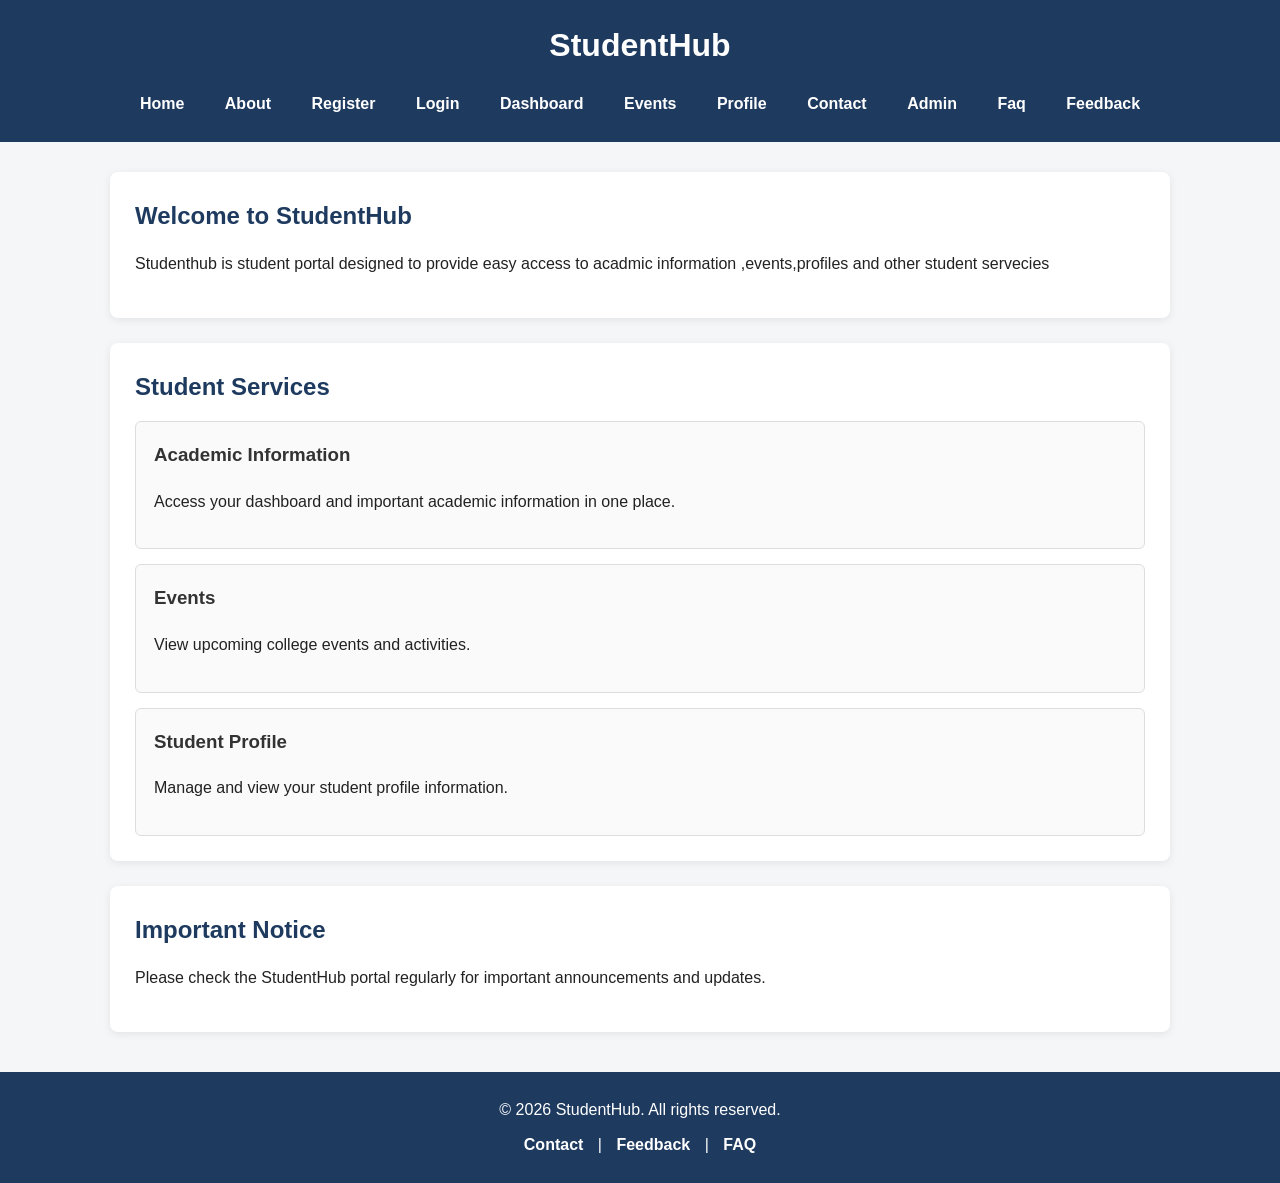
<file: WDF/prscticle1/studenthub/index.html>
<!DOCTYPE html>
<html lang="en">

<head>
    <meta charset="UTF-8">
    <meta name="viewport" content="width=device-width, initial-scale=1.0">
    <link rel="stylesheet" href="css/style.css">

    <title>StudentHub - Home</title>
</head>
<body>

    <a href="#main-content">Skip to main content</a>

    <header>    
        <h1> StudentHub </h1>

        <nav aria-label="Main navigation">
            <ul>
                <li><a href="index.html">Home</a></li>
                <li><a href="pages/about.html">About</a></li>
                <li><a href="pages/register.html">Register</a></li>
                <li><a href="pages/login.html">Login</a></li>
                <li><a href="pages/dashboard.html">Dashboard</a></li>
                <li><a href="pages/events.html">Events</a></li>
                <li><a href="pages/profile.html">Profile</a></li>
                <li><a href="pages/contsct.html">Contact</a></li>
                <li><a href="pages/admin.html">Admin</a></li>
                <li><a href="pages/faq.html">Faq</a></li>
                <li><a href="pages/feedback.html">Feedback</a></li>
            </ul>
        </nav>
    </header>

    <main id="main-content">

        <section>
            <h2> Welcome to StudentHub</h2>

            <p>
                Studenthub is student portal designed to provide easy access to 
                acadmic information ,events,profiles and other student servecies 
            </p>


        </section>


        <section>
            <h2>Student Services</h2>

            <article>
                <h3>Academic Information</h3>
                <p>
                    Access your dashboard and important academic
                    information in one place.
                </p>
            </article>

            <article>
                <h3>Events</h3>
                <p>
                    View upcoming college events and activities.
                </p>
            </article>

            <article>
                <h3>Student Profile</h3>
                <p>
                    Manage and view your student profile information.
                </p>
            </article>
        </section>

        <!-- Aside -->
        <aside>
            <h2>Important Notice</h2>
            <p>
                Please check the StudentHub portal regularly for
                important announcements and updates.
            </p>
        </aside>

    </main>
    <footer>
        <p>&copy; 2026 StudentHub. All rights reserved.</p>

        <nav aria-label="Footer navigation">
            <a href="pages/contact.html">Contact</a> |
            <a href="pages/feedback.html">Feedback</a> |
            <a href="pages/faq.html">FAQ</a>
        </nav>
    </footer>

</body>
</html>
</file>
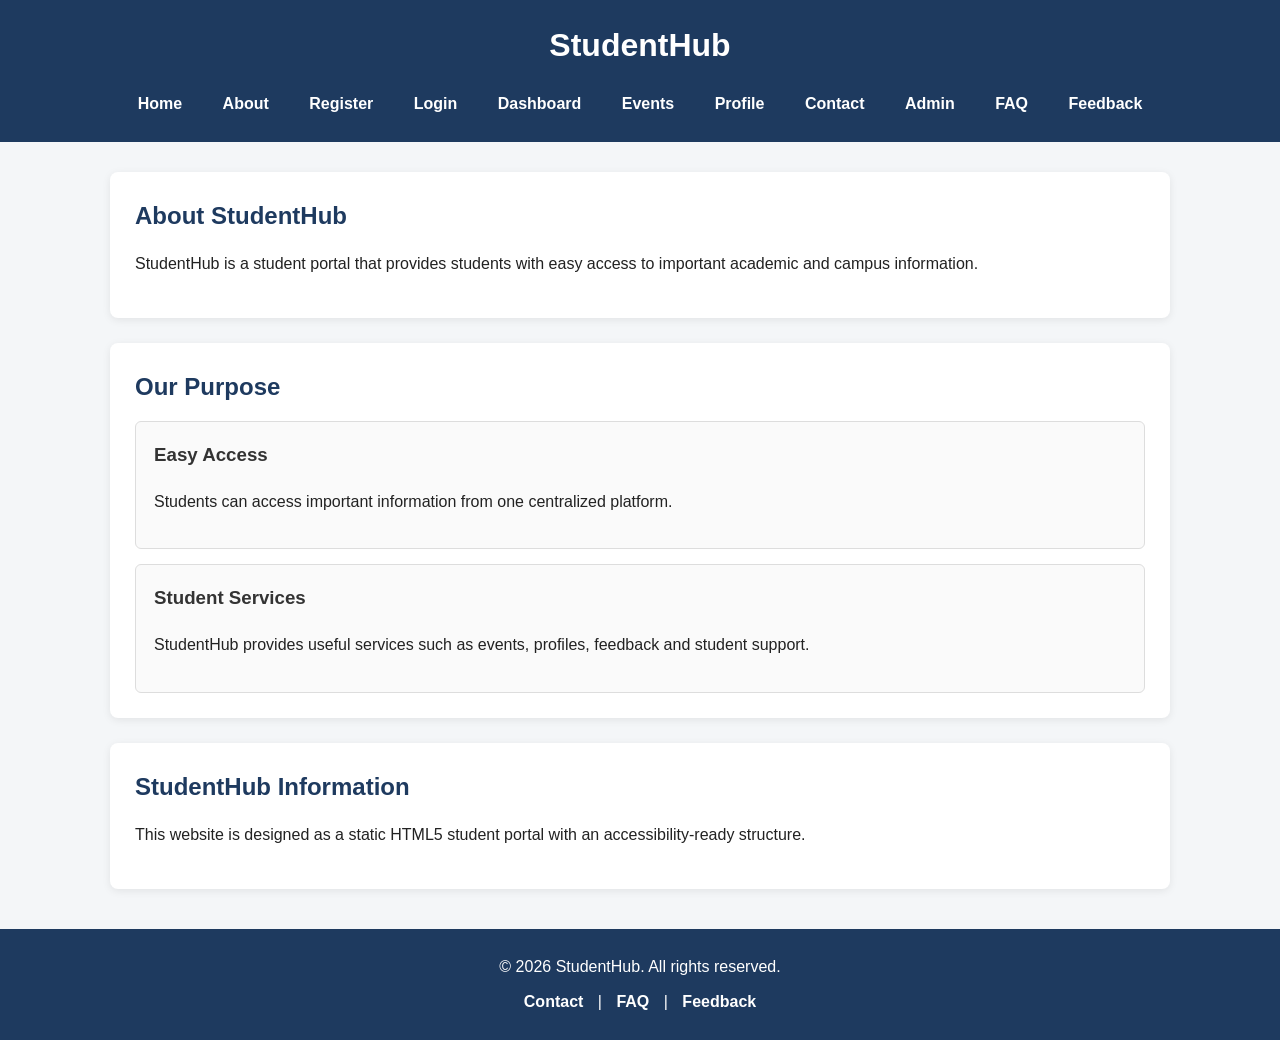
<file: WDF/prscticle1/studenthub/pages/about.html>
<!DOCTYPE html>
<html lang="en">

<head>
    <meta charset="UTF-8">
    <meta name="viewport" content="width=device-width, initial-scale=1.0">
    <link rel="stylesheet" href="../css/style.css">

    <title>StudentHub - About</title>
</head>

<body>

    <!-- Skip link for accessibility -->
    <a href="#main-content">Skip to main content</a>

    <!-- Header -->
    <header>
        <h1>StudentHub</h1>

        <nav aria-label="Main navigation">
            <ul>
                <li><a href="../index.html">Home</a></li>
                <li><a href="about.html">About</a></li>
                <li><a href="register.html">Register</a></li>
                <li><a href="login.html">Login</a></li>
                <li><a href="dashboard.html">Dashboard</a></li>
                <li><a href="events.html">Events</a></li>
                <li><a href="profile.html">Profile</a></li>
                <li><a href="contact.html">Contact</a></li>
                <li><a href="admin.html">Admin</a></li>
                <li><a href="faq.html">FAQ</a></li>
                <li><a href="feedback.html">Feedback</a></li>
            </ul>
        </nav>
    </header>

    <!-- Main Content -->
    <main id="main-content">

        <section>
            <h2>About StudentHub</h2>

            <p>
                StudentHub is a student portal that provides students
                with easy access to important academic and campus
                information.
            </p>
        </section>

        <section>
            <h2>Our Purpose</h2>

            <article>
                <h3>Easy Access</h3>
                <p>
                    Students can access important information from
                    one centralized platform.
                </p>
            </article>

            <article>
                <h3>Student Services</h3>
                <p>
                    StudentHub provides useful services such as
                    events, profiles, feedback and student support.
                </p>
            </article>
        </section>

        <aside>
            <h2>StudentHub Information</h2>
            <p>
                This website is designed as a static HTML5 student
                portal with an accessibility-ready structure.
            </p>
        </aside>

    </main>

    <!-- Footer -->
    <footer>
        <p>&copy; 2026 StudentHub. All rights reserved.</p>

        <nav aria-label="Footer navigation">
            <a href="contact.html">Contact</a> |
            <a href="faq.html">FAQ</a> |
            <a href="feedback.html">Feedback</a>
        </nav>
    </footer>

</body>

</html>
</file>
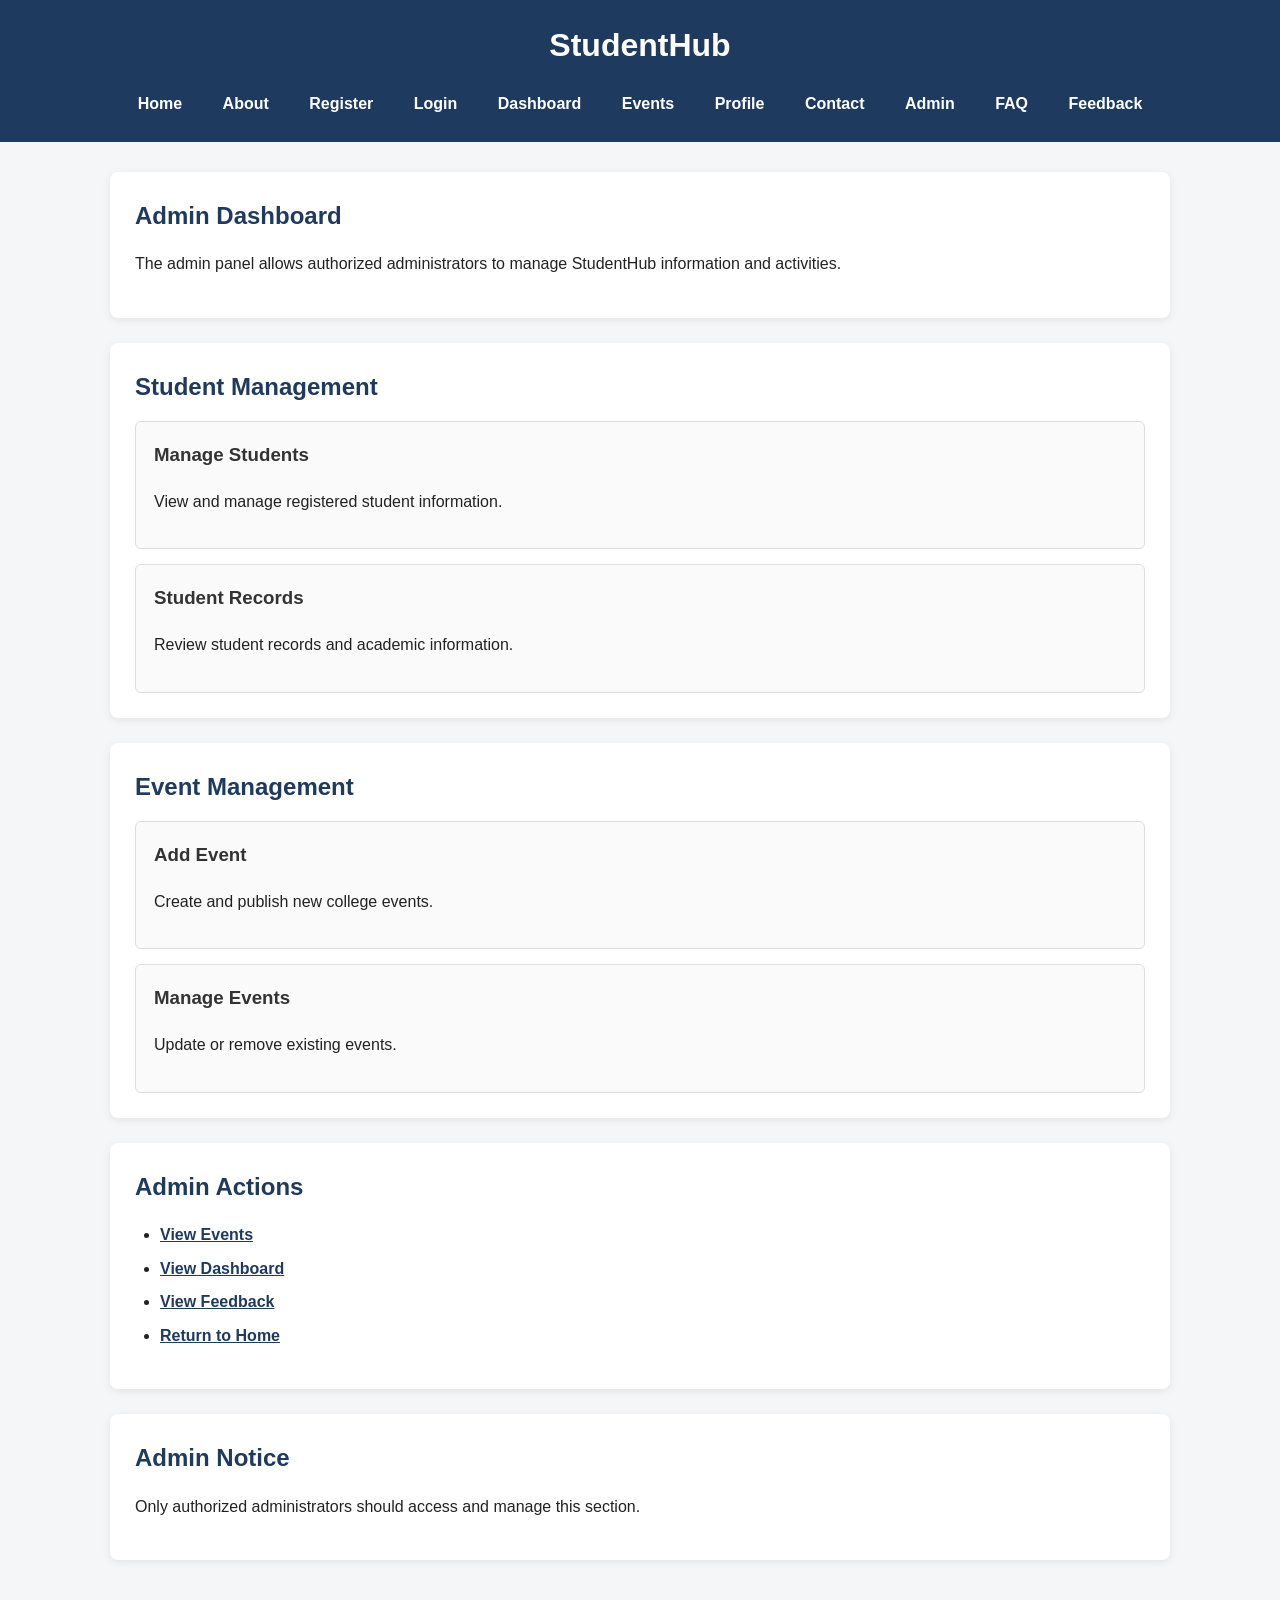
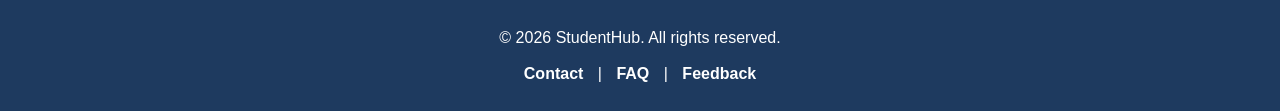
<file: WDF/prscticle1/studenthub/pages/admin.html>
<!DOCTYPE html>
<html lang="en">

<head>
    <meta charset="UTF-8">
    <meta name="viewport" content="width=device-width, initial-scale=1.0">
    <link rel="stylesheet" href="../css/style.css">

    <title>StudentHub - Admin</title>
</head>

<body>

    <!-- Skip link for accessibility -->
    <a href="#main-content">Skip to main content</a>

    <!-- Header -->
    <header>
        <h1>StudentHub</h1>

        <!-- Main Navigation -->
        <nav aria-label="Main navigation">
            <ul>
                <li><a href="../index.html">Home</a></li>
                <li><a href="about.html">About</a></li>
                <li><a href="register.html">Register</a></li>
                <li><a href="login.html">Login</a></li>
                <li><a href="dashboard.html">Dashboard</a></li>
                <li><a href="events.html">Events</a></li>
                <li><a href="profile.html">Profile</a></li>
                <li><a href="contact.html">Contact</a></li>
                <li><a href="admin.html">Admin</a></li>
                <li><a href="faq.html">FAQ</a></li>
                <li><a href="feedback.html">Feedback</a></li>


            </ul>
        </nav>
    </header>

    <!-- Main Content -->
    <main id="main-content">

        <!-- Admin Introduction -->
        <section>
            <h2>Admin Dashboard</h2>

            <p>
                The admin panel allows authorized administrators
                to manage StudentHub information and activities.
            </p>
        </section>

        <!-- Student Management -->
        <section>
            <h2>Student Management</h2>

            <article>
                <h3>Manage Students</h3>
                <p>
                    View and manage registered student information.
                </p>
            </article>

            <article>
                <h3>Student Records</h3>
                <p>
                    Review student records and academic information.
                </p>
            </article>
        </section>

        <!-- Event Management -->
        <section>
            <h2>Event Management</h2>

            <article>
                <h3>Add Event</h3>
                <p>
                    Create and publish new college events.
                </p>
            </article>

            <article>
                <h3>Manage Events</h3>
                <p>
                    Update or remove existing events.
                </p>
            </article>
        </section>

        <!-- Admin Actions -->
        <section>
            <h2>Admin Actions</h2>

            <ul>
                <li><a href="events.html">View Events</a></li>
                <li><a href="dashboard.html">View Dashboard</a></li>
                <li><a href="feedback.html">View Feedback</a></li>
                <li><a href="../index.html">Return to Home</a></li>
            </ul>
        </section>

        <!-- Notice -->
        <aside>
            <h2>Admin Notice</h2>

            <p>
                Only authorized administrators should access
                and manage this section.
            </p>
        </aside>

    </main>

    <!-- Footer -->
    <footer>
        <p>&copy; 2026 StudentHub. All rights reserved.</p>

        <nav aria-label="Footer navigation">
            <a href="contact.html">Contact</a> |
            <a href="faq.html">FAQ</a> |
            <a href="feedback.html">Feedback</a>
        </nav>
    </footer>

</body>

</html>
</file>
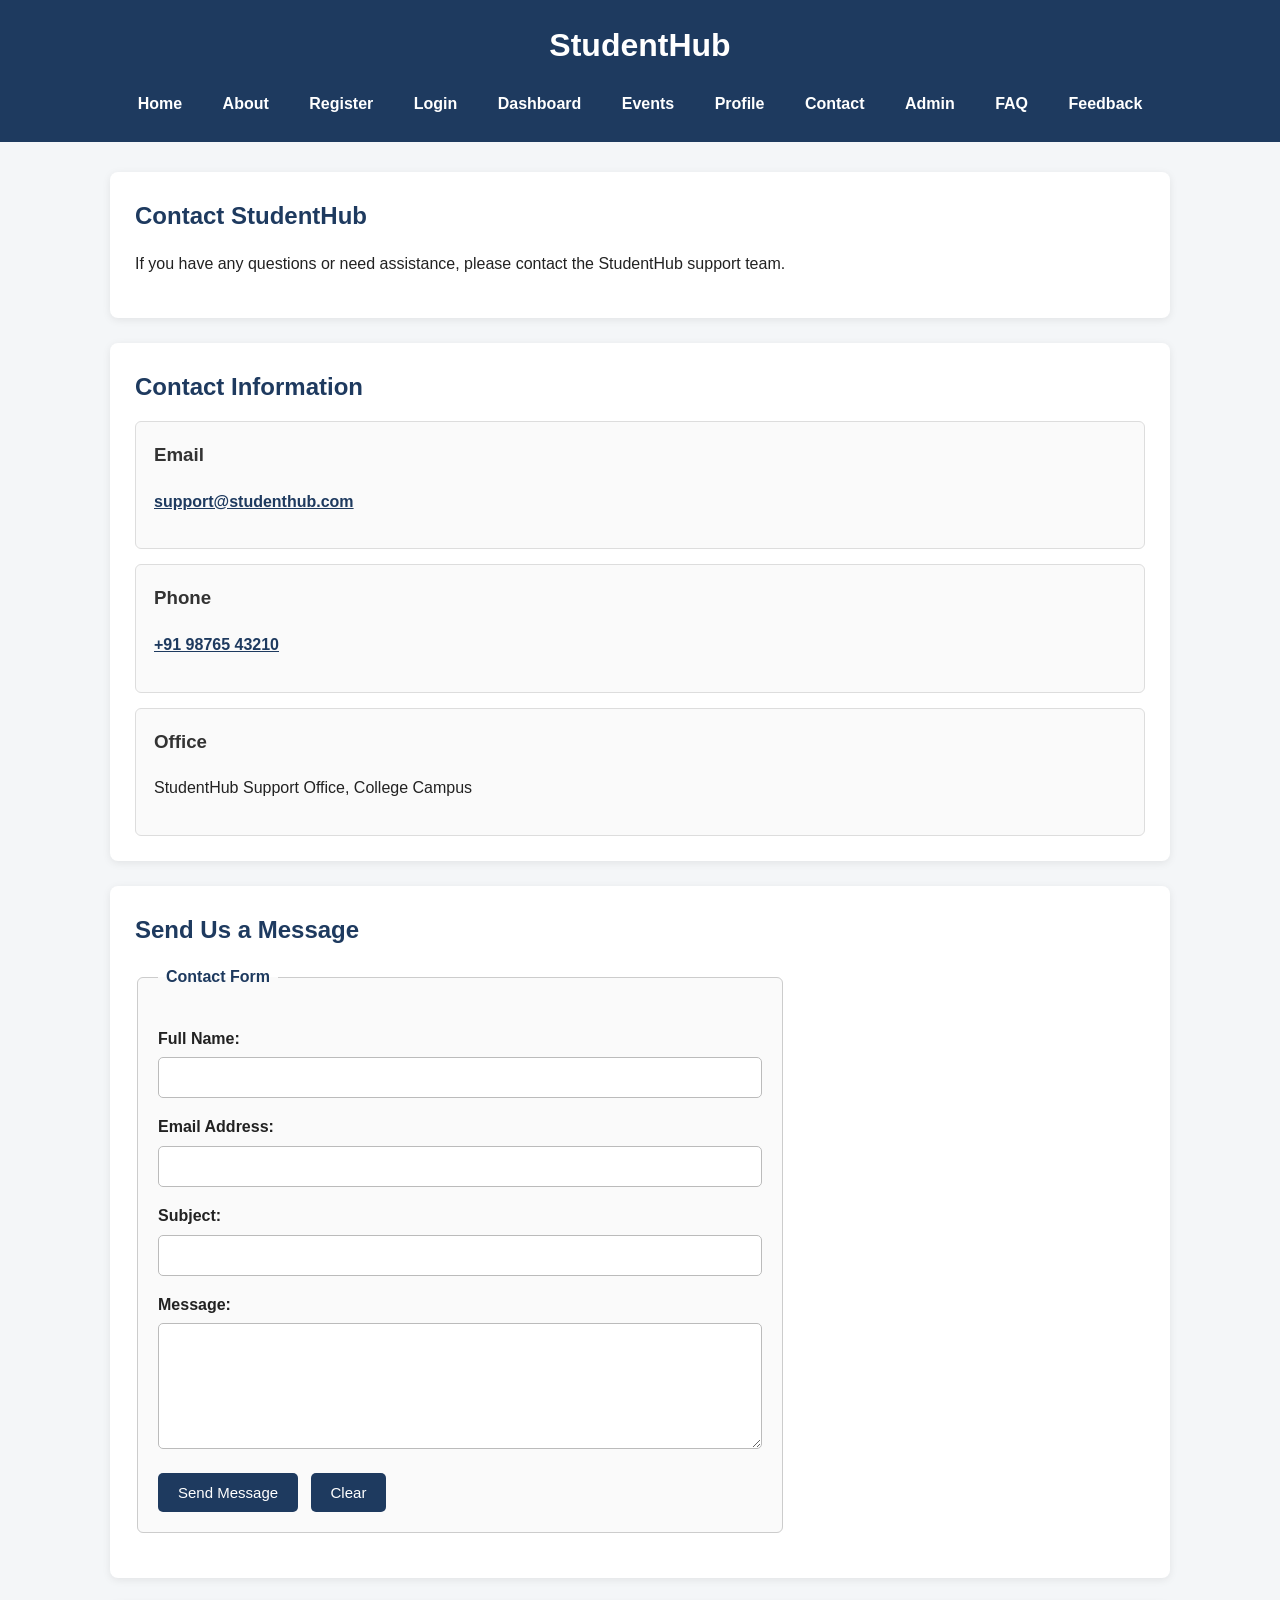
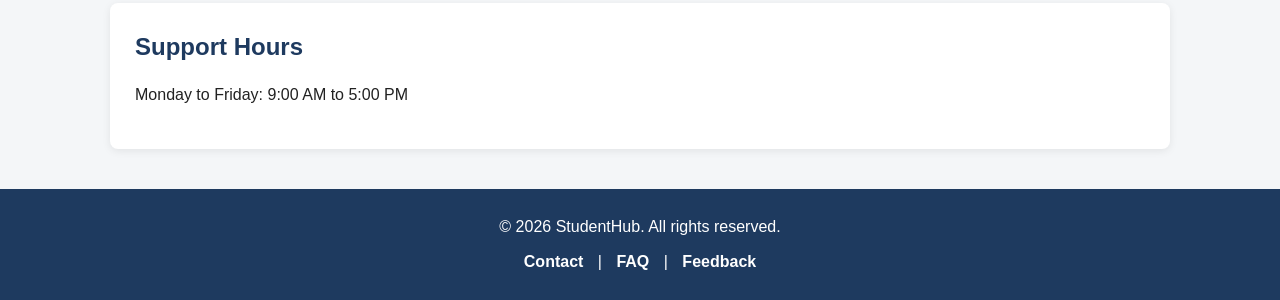
<file: WDF/prscticle1/studenthub/pages/contact.html>
<!DOCTYPE html>
<html lang="en">

<head>
    <meta charset="UTF-8">
    <meta name="viewport" content="width=device-width, initial-scale=1.0">
    <link rel="stylesheet" href="../css/style.css">

    <title>StudentHub - Contact</title>
</head>

<body>

    <!-- Skip link for accessibility -->
    <a href="#main-content">Skip to main content</a>

    <!-- Header -->
    <header>
        <h1>StudentHub</h1>

        <!-- Main Navigation -->
        <nav aria-label="Main navigation">
            <ul>
                <li><a href="../index.html">Home</a></li>
                <li><a href="about.html">About</a></li>
                <li><a href="register.html">Register</a></li>
                <li><a href="login.html">Login</a></li>
                <li><a href="dashboard.html">Dashboard</a></li>
                <li><a href="events.html">Events</a></li>
                <li><a href="profile.html">Profile</a></li>
                <li><a href="contact.html">Contact</a></li>
                <li><a href="admin.html">Admin</a></li>
                <li><a href="faq.html">FAQ</a></li>
                <li><a href="feedback.html">Feedback</a></li>

            </ul>
        </nav>
    </header>

    <!-- Main Content -->
    <main id="main-content">

        <!-- Contact Introduction -->
        <section>
            <h2>Contact StudentHub</h2>

            <p>
                If you have any questions or need assistance,
                please contact the StudentHub support team.
            </p>
        </section>

        <!-- Contact Information -->
        <section>
            <h2>Contact Information</h2>

            <article>
                <h3>Email</h3>
                <p>
                    <a href="mailto:support@studenthub.com">
                        support@studenthub.com
                    </a>
                </p>
            </article>

            <article>
                <h3>Phone</h3>
                <p>
                    <a href="tel:+919876543210">
                        +91 98765 43210
                    </a>
                </p>
            </article>

            <article>
                <h3>Office</h3>
                <p>
                    StudentHub Support Office, College Campus
                </p>
            </article>
        </section>

        <!-- Contact Form -->
        <section>
            <h2>Send Us a Message</h2>

            <form action="#" method="post">

                <fieldset>
                    <legend>Contact Form</legend>

                    <p>
                        <label for="name">Full Name:</label><br>
                        <input type="text"
                               id="name"
                               name="name"
                               autocomplete="name"
                               required>
                    </p>

                    <p>
                        <label for="email">Email Address:</label><br>
                        <input type="email"
                               id="email"
                               name="email"
                               autocomplete="email"
                               required>
                    </p>

                    <p>
                        <label for="subject">Subject:</label><br>
                        <input type="text"
                               id="subject"
                               name="subject"
                               required>
                    </p>

                    <p>
                        <label for="message">Message:</label><br>
                        <textarea id="message"
                                  name="message"
                                  rows="6"
                                  cols="40"
                                  required></textarea>
                    </p>

                    <button type="submit">Send Message</button>
                    <button type="reset">Clear</button>

                </fieldset>

            </form>
        </section>

        <!-- Notice -->
        <aside>
            <h2>Support Hours</h2>

            <p>
                Monday to Friday: 9:00 AM to 5:00 PM
            </p>
        </aside>

    </main>

    <!-- Footer -->
    <footer>
        <p>&copy; 2026 StudentHub. All rights reserved.</p>

        <nav aria-label="Footer navigation">
            <a href="contact.html">Contact</a> |
            <a href="faq.html">FAQ</a> |
            <a href="feedback.html">Feedback</a>
        </nav>
    </footer>

</body>

</html>
</file>
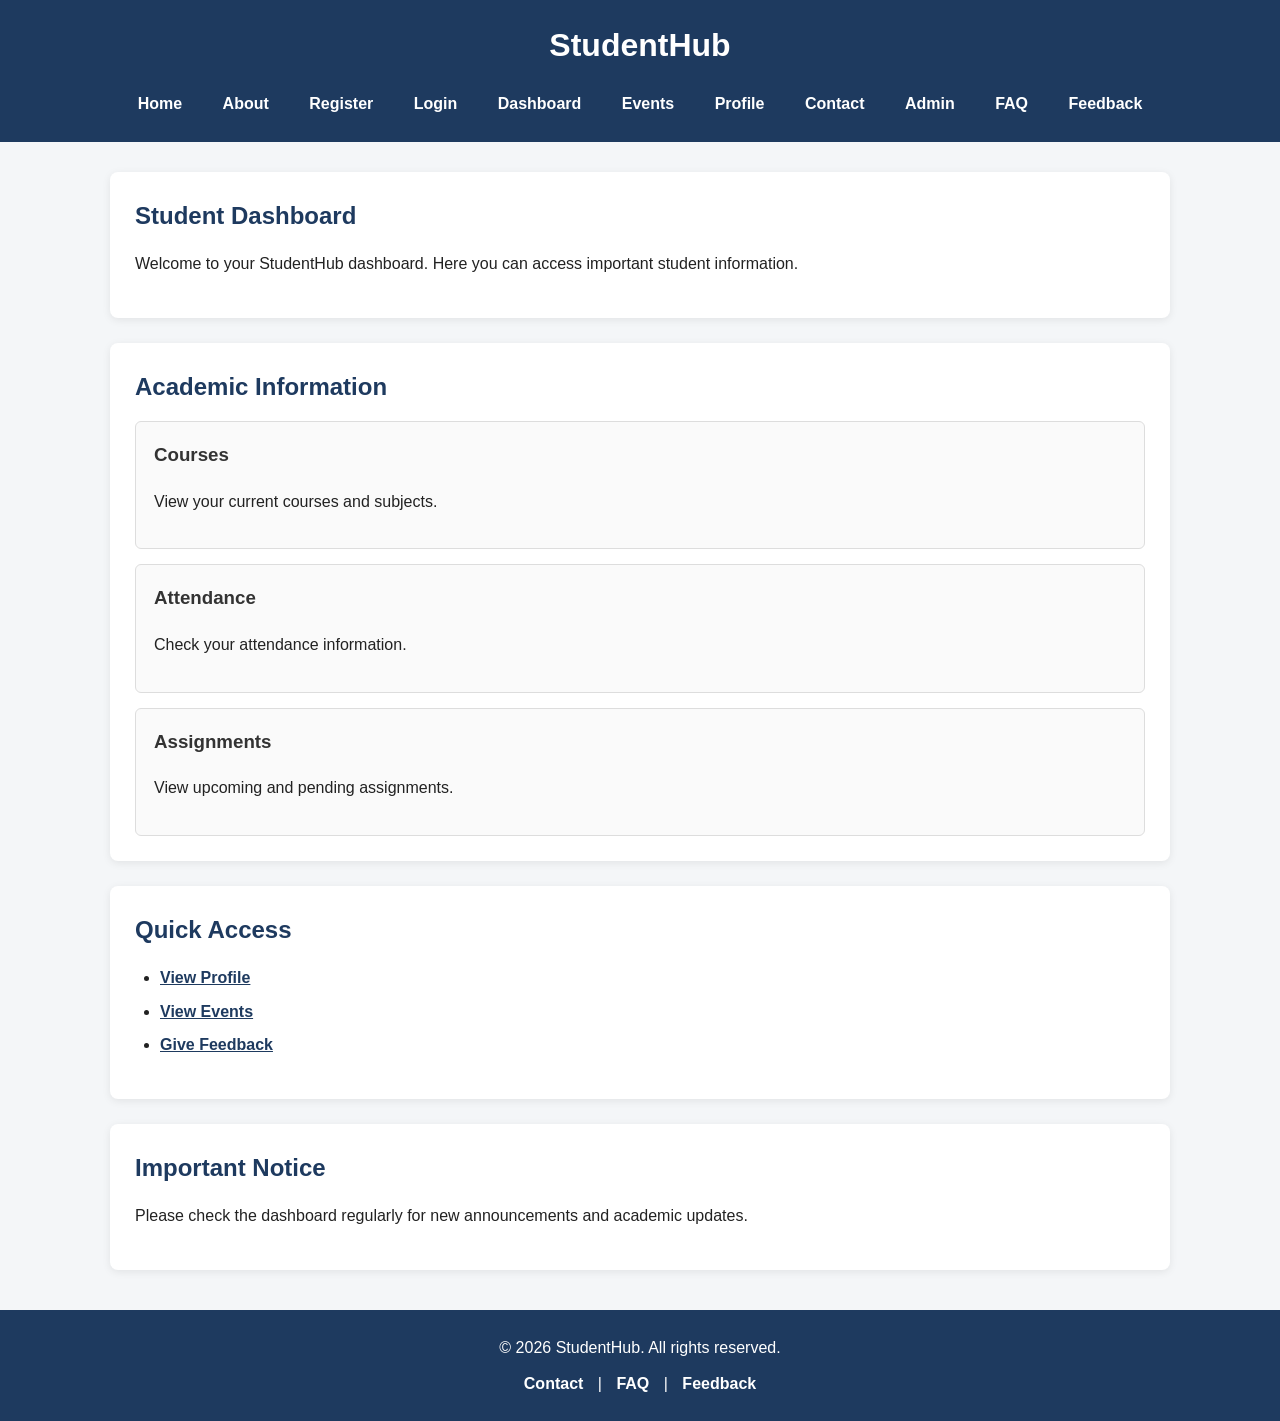
<file: WDF/prscticle1/studenthub/pages/dashboard.html>
<!DOCTYPE html>
<html lang="en">

<head>
    <meta charset="UTF-8">
    <meta name="viewport" content="width=device-width, initial-scale=1.0">
    <link rel="stylesheet" href="../css/style.css">

    <title>StudentHub - Dashboard</title>
</head>

<body>

    <!-- Skip link for accessibility -->
    <a href="#main-content">Skip to main content</a>

    <!-- Header -->
    <header>
        <h1>StudentHub</h1>

        <!-- Main Navigation -->
        <nav aria-label="Main navigation">
            <ul>
                <li><a href="../index.html">Home</a></li>
                <li><a href="about.html">About</a></li>
                <li><a href="register.html">Register</a></li>
                <li><a href="login.html">Login</a></li>
                <li><a href="dashboard.html">Dashboard</a></li>
                <li><a href="events.html">Events</a></li>
                <li><a href="profile.html">Profile</a></li>
                <li><a href="contact.html">Contact</a></li>
                <li><a href="admin.html">Admin</a></li>
                <li><a href="faq.html">FAQ</a></li>
                <li><a href="feedback.html">Feedback</a></li>
            </ul>
        </nav>
    </header>

    <!-- Main Content -->
    <main id="main-content">

        <!-- Welcome Section -->
        <section>
            <h2>Student Dashboard</h2>

            <p>
                Welcome to your StudentHub dashboard.
                Here you can access important student information.
            </p>
        </section>

        <!-- Academic Information -->
        <section>
            <h2>Academic Information</h2>

            <article>
                <h3>Courses</h3>
                <p>View your current courses and subjects.</p>
            </article>

            <article>
                <h3>Attendance</h3>
                <p>Check your attendance information.</p>
            </article>

            <article>
                <h3>Assignments</h3>
                <p>View upcoming and pending assignments.</p>
            </article>
        </section>

        <!-- Quick Links -->
        <section>
            <h2>Quick Access</h2>

            <ul>
                <li><a href="profile.html">View Profile</a></li>
                <li><a href="events.html">View Events</a></li>
                <li><a href="feedback.html">Give Feedback</a></li>
            </ul>
        </section>

        <!-- Important Notice -->
        <aside>
            <h2>Important Notice</h2>

            <p>
                Please check the dashboard regularly for new
                announcements and academic updates.
            </p>
        </aside>

    </main>

    <!-- Footer -->
    <footer>
        <p>&copy; 2026 StudentHub. All rights reserved.</p>

        <nav aria-label="Footer navigation">
            <a href="contact.html">Contact</a> |
            <a href="faq.html">FAQ</a> |
            <a href="feedback.html">Feedback</a>
        </nav>
    </footer>

</body>

</html>
</file>
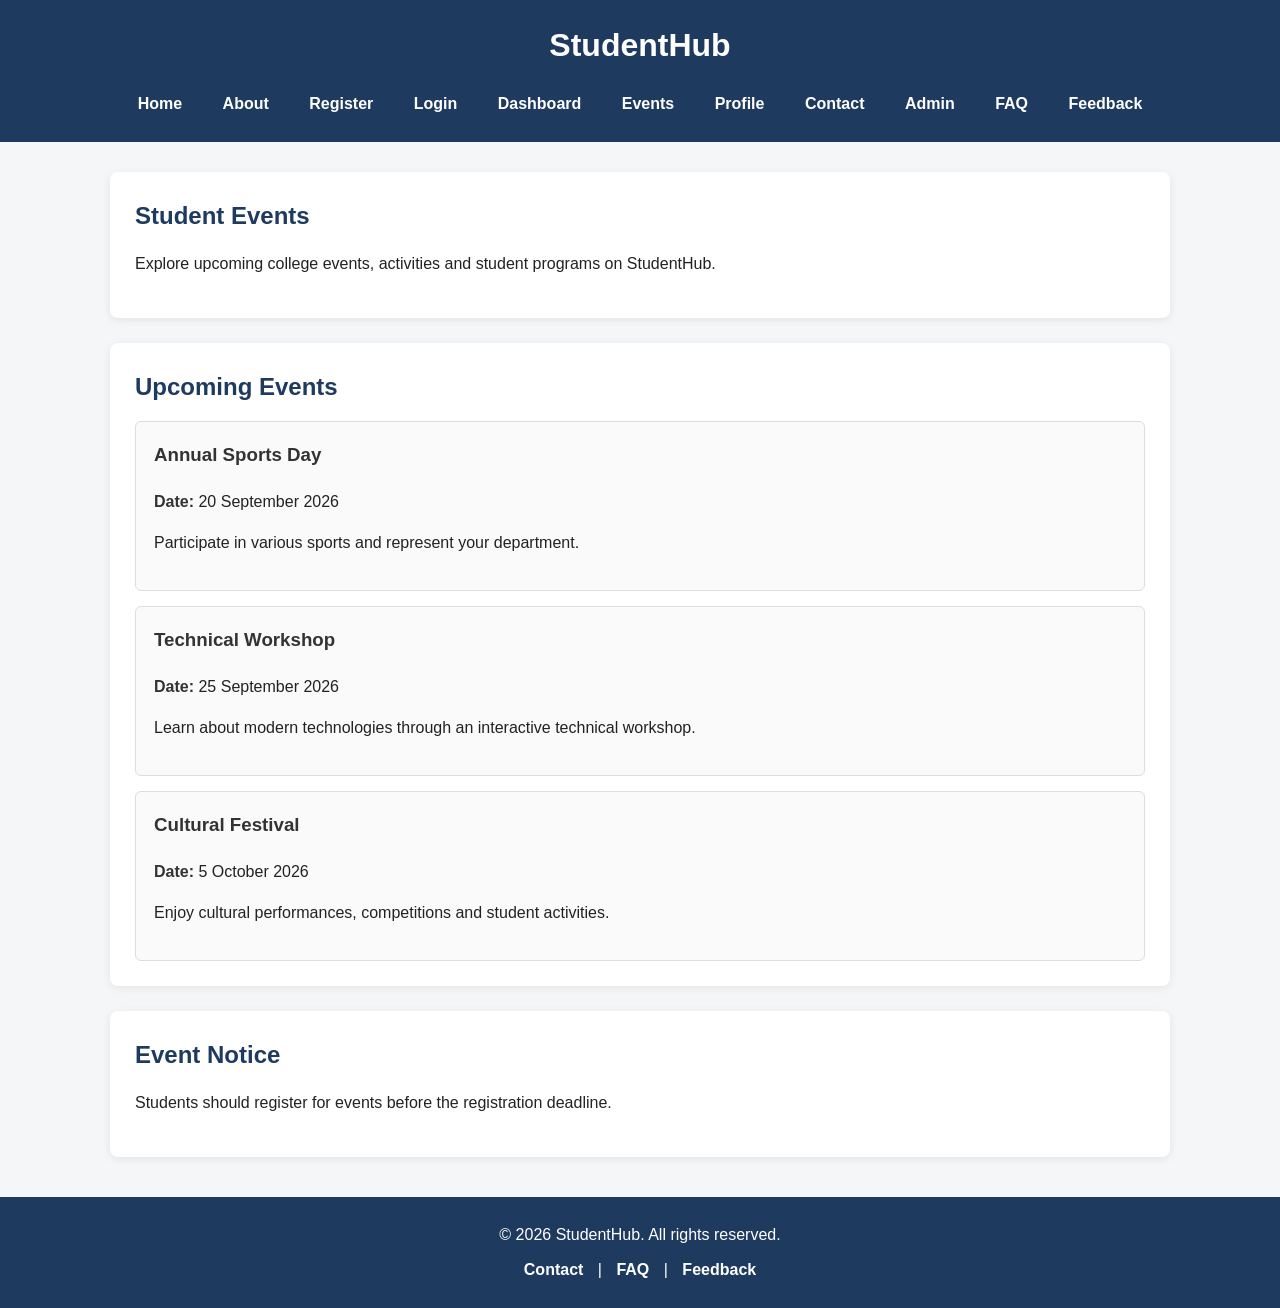
<file: WDF/prscticle1/studenthub/pages/events.html>
<!DOCTYPE html>
<html lang="en">

<head>
    <meta charset="UTF-8">
    <meta name="viewport" content="width=device-width, initial-scale=1.0">
    <link rel="stylesheet" href="../css/style.css">

    <title>StudentHub - Events</title>
</head>

<body>

    <!-- Skip link for accessibility -->
    <a href="#main-content">Skip to main content</a>

    <!-- Header -->
    <header>
        <h1>StudentHub</h1>

        <!-- Main Navigation -->
        <nav aria-label="Main navigation">
            <ul>
                <li><a href="../index.html">Home</a></li>
                <li><a href="about.html">About</a></li>
                <li><a href="register.html">Register</a></li>
                <li><a href="login.html">Login</a></li>
                <li><a href="dashboard.html">Dashboard</a></li>
                <li><a href="events.html">Events</a></li>
                <li><a href="profile.html">Profile</a></li>
                <li><a href="contact.html">Contact</a></li>
                <li><a href="admin.html">Admin</a></li>
                <li><a href="faq.html">FAQ</a></li>
                <li><a href="feedback.html">Feedback</a></li>
            </ul>
        </nav>
    </header>

    <!-- Main Content -->
    <main id="main-content">

        <!-- Events Introduction -->
        <section>
            <h2>Student Events</h2>

            <p>
                Explore upcoming college events, activities and
                student programs on StudentHub.
            </p>
        </section>

        <!-- Upcoming Events -->
        <section>
            <h2>Upcoming Events</h2>

            <article>
                <h3>Annual Sports Day</h3>
                <p><strong>Date:</strong> 20 September 2026</p>
                <p>
                    Participate in various sports and represent
                    your department.
                </p>
            </article>

            <article>
                <h3>Technical Workshop</h3>
                <p><strong>Date:</strong> 25 September 2026</p>
                <p>
                    Learn about modern technologies through an
                    interactive technical workshop.
                </p>
            </article>

            <article>
                <h3>Cultural Festival</h3>
                <p><strong>Date:</strong> 5 October 2026</p>
                <p>
                    Enjoy cultural performances, competitions
                    and student activities.
                </p>
            </article>

        </section>

        <!-- Event Information -->
        <aside>
            <h2>Event Notice</h2>

            <p>
                Students should register for events before the
                registration deadline.
            </p>
        </aside>

    </main>

    <!-- Footer -->
    <footer>
        <p>&copy; 2026 StudentHub. All rights reserved.</p>

        <nav aria-label="Footer navigation">
            <a href="contact.html">Contact</a> |
            <a href="faq.html">FAQ</a> |
            <a href="feedback.html">Feedback</a>
        </nav>
    </footer>

</body>

</html>
</file>
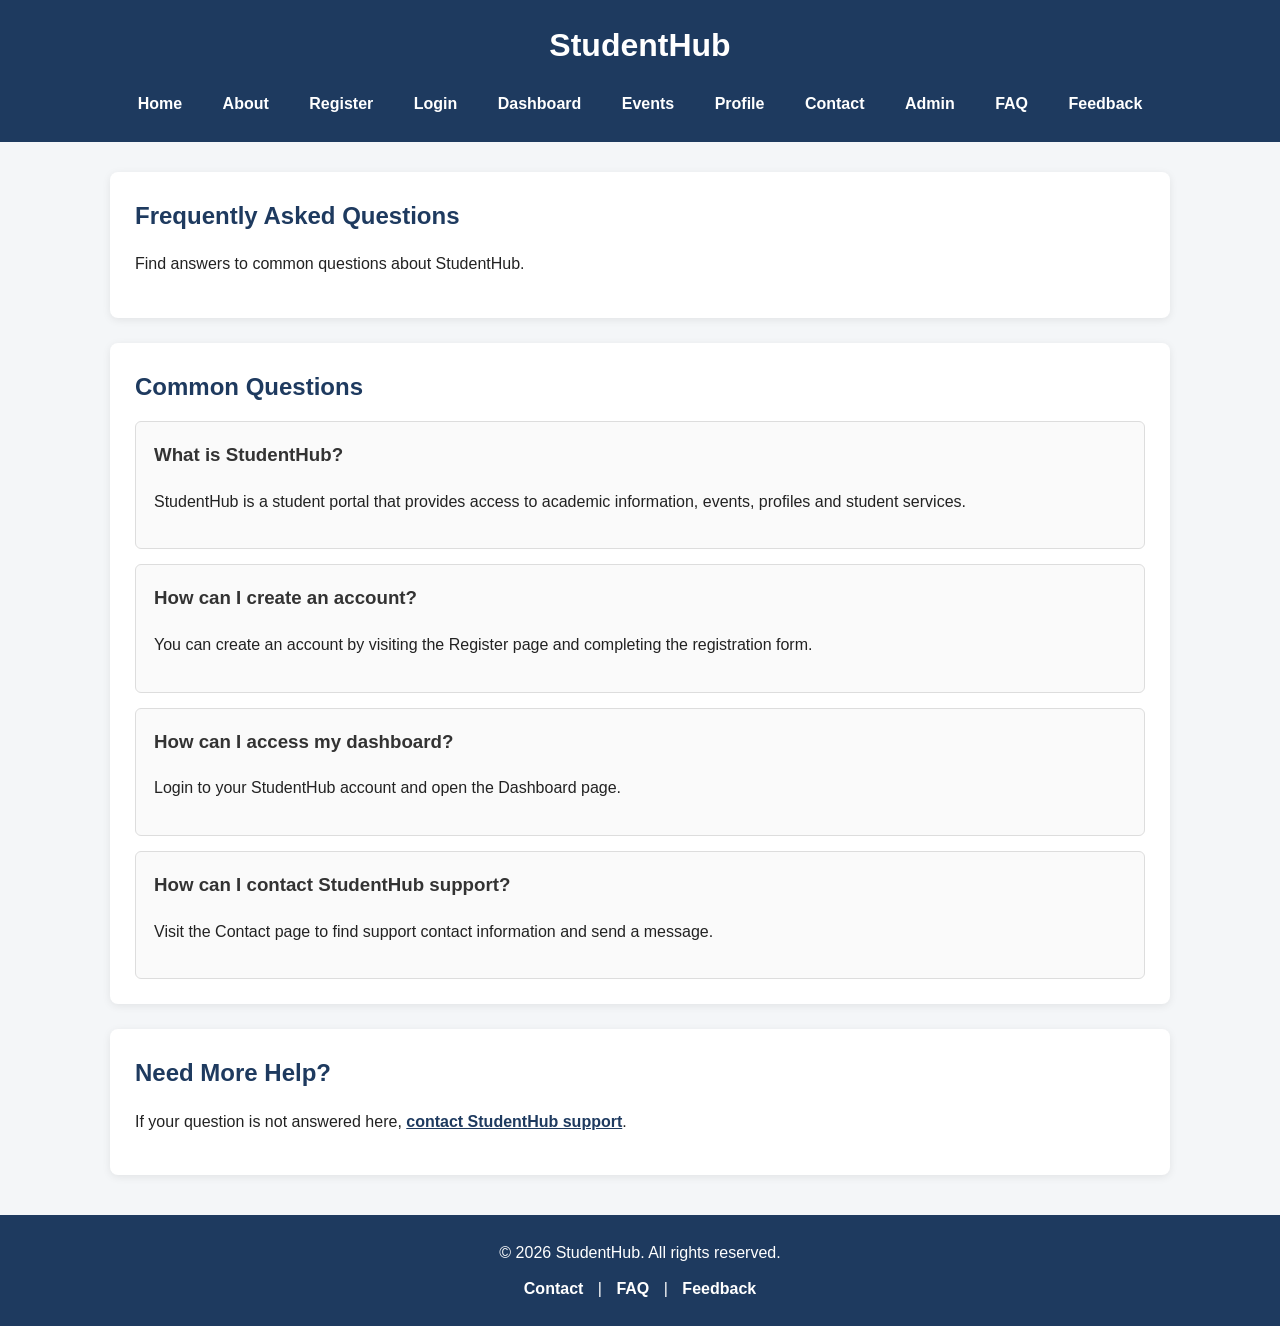
<file: WDF/prscticle1/studenthub/pages/faq.html>
<!DOCTYPE html>
<html lang="en">

<head>
    <meta charset="UTF-8">
    <meta name="viewport" content="width=device-width, initial-scale=1.0">
    <link rel="stylesheet" href="../css/style.css">

    <title>StudentHub - FAQ</title>
</head>

<body>

    <!-- Skip link for accessibility -->
    <a href="#main-content">Skip to main content</a>

    <!-- Header -->
    <header>
        <h1>StudentHub</h1>

        <!-- Main Navigation -->
        <nav aria-label="Main navigation">
            <ul>
                <li><a href="../index.html">Home</a></li>
                <li><a href="about.html">About</a></li>
                <li><a href="register.html">Register</a></li>
                <li><a href="login.html">Login</a></li>
                <li><a href="dashboard.html">Dashboard</a></li>
                <li><a href="events.html">Events</a></li>
                <li><a href="profile.html">Profile</a></li>
                <li><a href="contact.html">Contact</a></li>
                <li><a href="admin.html">Admin</a></li>
                <li><a href="faq.html">FAQ</a></li>
                <li><a href="feedback.html">Feedback</a></li>
            </ul>
        </nav>
    </header>

    <!-- Main Content -->
    <main id="main-content">

        <section>
            <h2>Frequently Asked Questions</h2>

            <p>
                Find answers to common questions about StudentHub.
            </p>
        </section>

        <!-- FAQ Questions -->
        <section>
            <h2>Common Questions</h2>

            <article>
                <h3>What is StudentHub?</h3>
                <p>
                    StudentHub is a student portal that provides
                    access to academic information, events,
                    profiles and student services.
                </p>
            </article>

            <article>
                <h3>How can I create an account?</h3>
                <p>
                    You can create an account by visiting the
                    Register page and completing the registration form.
                </p>
            </article>

            <article>
                <h3>How can I access my dashboard?</h3>
                <p>
                    Login to your StudentHub account and open the
                    Dashboard page.
                </p>
            </article>

            <article>
                <h3>How can I contact StudentHub support?</h3>
                <p>
                    Visit the Contact page to find support
                    contact information and send a message.
                </p>
            </article>

        </section>

        <!-- Additional Help -->
        <aside>
            <h2>Need More Help?</h2>

            <p>
                If your question is not answered here,
                <a href="contact.html">contact StudentHub support</a>.
            </p>
        </aside>

    </main>

    <!-- Footer -->
    <footer>
        <p>&copy; 2026 StudentHub. All rights reserved.</p>

        <nav aria-label="Footer navigation">
            <a href="contact.html">Contact</a> |
            <a href="faq.html">FAQ</a> |
            <a href="feedback.html">Feedback</a>
        </nav>
    </footer>

</body>

</html>
</file>
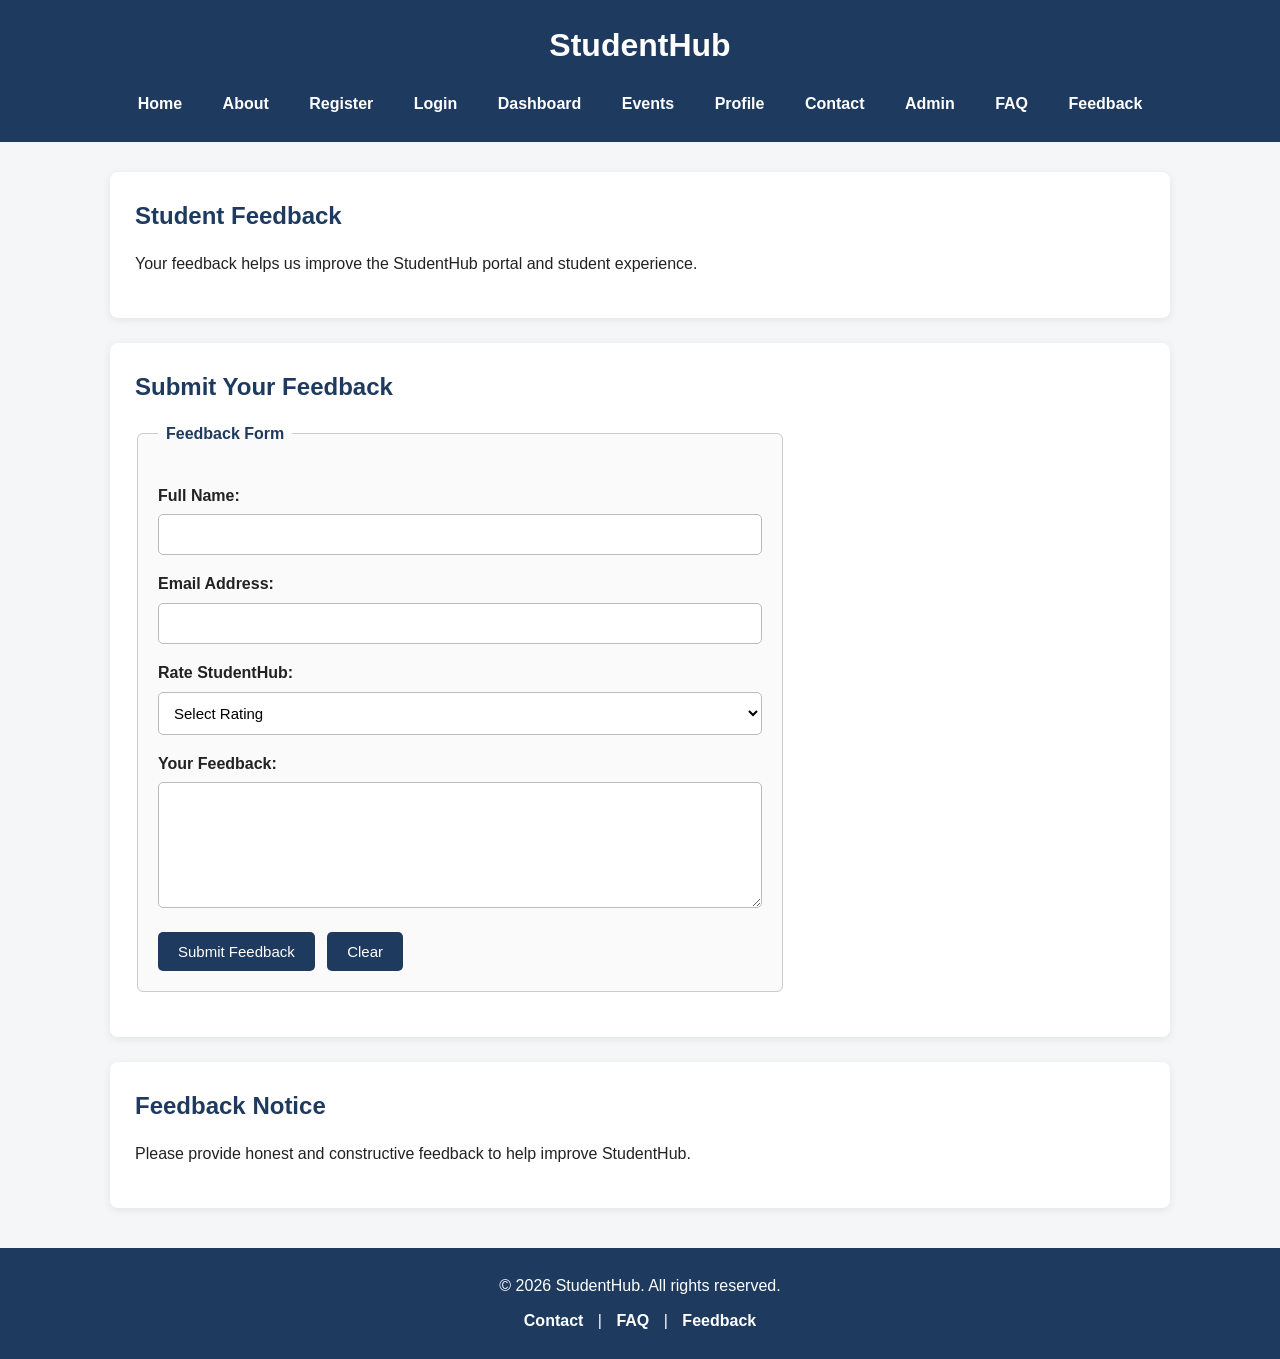
<file: WDF/prscticle1/studenthub/pages/feedback.html>
<!DOCTYPE html>
<html lang="en">

<head>
    <meta charset="UTF-8">
    <meta name="viewport" content="width=device-width, initial-scale=1.0">
    <link rel="stylesheet" href="../css/style.css">

    <title>StudentHub - Feedback</title>
</head>

<body>

    <!-- Skip link for accessibility -->
    <a href="#main-content">Skip to main content</a>

    <!-- Header -->
    <header>
        <h1>StudentHub</h1>

        <!-- Main Navigation -->
        <nav aria-label="Main navigation">
            <ul>
                <li><a href="../index.html">Home</a></li>
                <li><a href="about.html">About</a></li>
                <li><a href="register.html">Register</a></li>
                <li><a href="login.html">Login</a></li>
                <li><a href="dashboard.html">Dashboard</a></li>
                <li><a href="events.html">Events</a></li>
                <li><a href="profile.html">Profile</a></li>
                <li><a href="contact.html">Contact</a></li>
                <li><a href="admin.html">Admin</a></li>
                <li><a href="faq.html">FAQ</a></li>
                <li><a href="feedback.html">Feedback</a></li>
            </ul>
        </nav>
    </header>

    <!-- Main Content -->
    <main id="main-content">

        <section>
            <h2>Student Feedback</h2>

            <p>
                Your feedback helps us improve the StudentHub
                portal and student experience.
            </p>
        </section>

        <!-- Feedback Form -->
        <section>
            <h2>Submit Your Feedback</h2>

            <form action="#" method="post">

                <fieldset>
                    <legend>Feedback Form</legend>

                    <p>
                        <label for="name">Full Name:</label><br>
                        <input type="text"
                               id="name"
                               name="name"
                               autocomplete="name"
                               required>
                    </p>

                    <p>
                        <label for="email">Email Address:</label><br>
                        <input type="email"
                               id="email"
                               name="email"
                               autocomplete="email"
                               required>
                    </p>

                    <p>
                        <label for="rating">Rate StudentHub:</label><br>
                        <select id="rating" name="rating" required>
                            <option value="">Select Rating</option>
                            <option value="5">Excellent</option>
                            <option value="4">Very Good</option>
                            <option value="3">Good</option>
                            <option value="2">Needs Improvement</option>
                            <option value="1">Poor</option>
                        </select>
                    </p>

                    <p>
                        <label for="feedback">Your Feedback:</label><br>
                        <textarea id="feedback"
                                  name="feedback"
                                  rows="6"
                                  cols="40"
                                  required></textarea>
                    </p>

                    <button type="submit">Submit Feedback</button>
                    <button type="reset">Clear</button>

                </fieldset>

            </form>
        </section>

        <!-- Notice -->
        <aside>
            <h2>Feedback Notice</h2>

            <p>
                Please provide honest and constructive feedback
                to help improve StudentHub.
            </p>
        </aside>

    </main>

    <!-- Footer -->
    <footer>
        <p>&copy; 2026 StudentHub. All rights reserved.</p>

        <nav aria-label="Footer navigation">
            <a href="contact.html">Contact</a> |
            <a href="faq.html">FAQ</a> |
            <a href="feedback.html">Feedback</a>
        </nav>
    </footer>

</body>

</html>
</file>
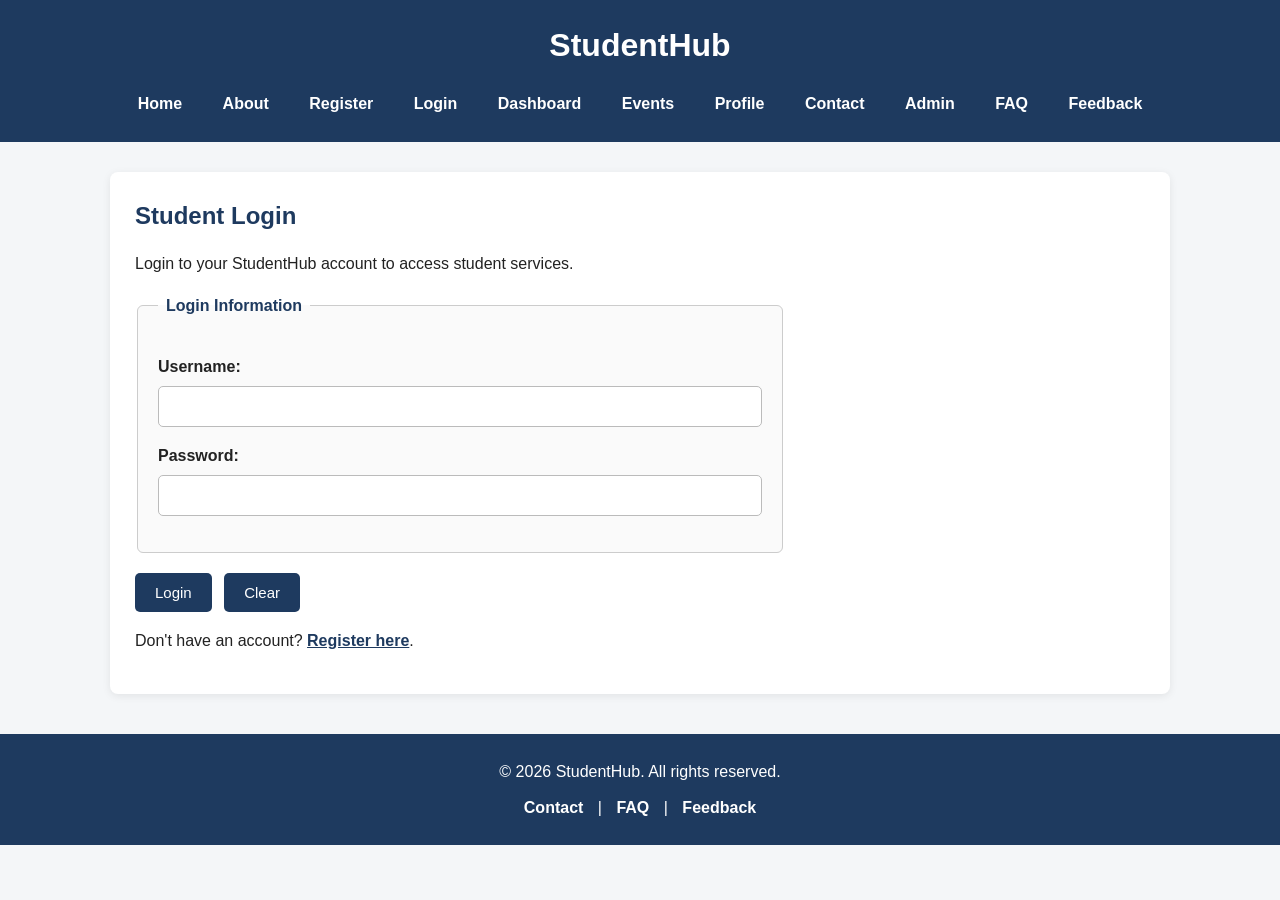
<file: WDF/prscticle1/studenthub/pages/login.html>
<!DOCTYPE html>
<html lang="en">

<head>
    <meta charset="UTF-8">
    <meta name="viewport" content="width=device-width, initial-scale=1.0">
    <link rel="stylesheet" href="../css/style.css">

    <title>StudentHub - Login</title>
</head>

<body>

    <!-- Skip link for accessibility -->
    <a href="#main-content">Skip to main content</a>

    <!-- Header -->
    <header>
        <h1>StudentHub</h1>

        <!-- Main Navigation -->
        <nav aria-label="Main navigation">
            <ul>
                <li><a href="../index.html">Home</a></li>
                <li><a href="about.html">About</a></li>
                <li><a href="register.html">Register</a></li>
                <li><a href="login.html">Login</a></li>
                <li><a href="dashboard.html">Dashboard</a></li>
                <li><a href="events.html">Events</a></li>
                <li><a href="profile.html">Profile</a></li>
                <li><a href="contact.html">Contact</a></li>
                <li><a href="admin.html">Admin</a></li>
                <li><a href="faq.html">FAQ</a></li>
                <li><a href="feedback.html">Feedback</a></li>
            </ul>
        </nav>
    </header>

    <!-- Main Content -->
    <main id="main-content">

        <section>
            <h2>Student Login</h2>

            <p>
                Login to your StudentHub account to access student services.
            </p>

            <!-- Login Form -->
            <form action="#" method="post">

                <fieldset>
                    <legend>Login Information</legend>

                    <p>
                        <label for="username">Username:</label><br>
                        <input type="text"
                               id="username"
                               name="username"
                               autocomplete="username"
                               required>
                    </p>

                    <p>
                        <label for="password">Password:</label><br>
                        <input type="password"
                               id="password"
                               name="password"
                               autocomplete="current-password"
                               required>
                    </p>

                </fieldset>

                <p>
                    <button type="submit">Login</button>
                    <button type="reset">Clear</button>
                </p>

            </form>

            <p>
                Don't have an account?
                <a href="register.html">Register here</a>.
            </p>

        </section>

    </main>

    <!-- Footer -->
    <footer>
        <p>&copy; 2026 StudentHub. All rights reserved.</p>

        <nav aria-label="Footer navigation">
            <a href="contact.html">Contact</a> |
            <a href="faq.html">FAQ</a> |
            <a href="feedback.html">Feedback</a>
        </nav>
    </footer>

</body>

</html>
</file>
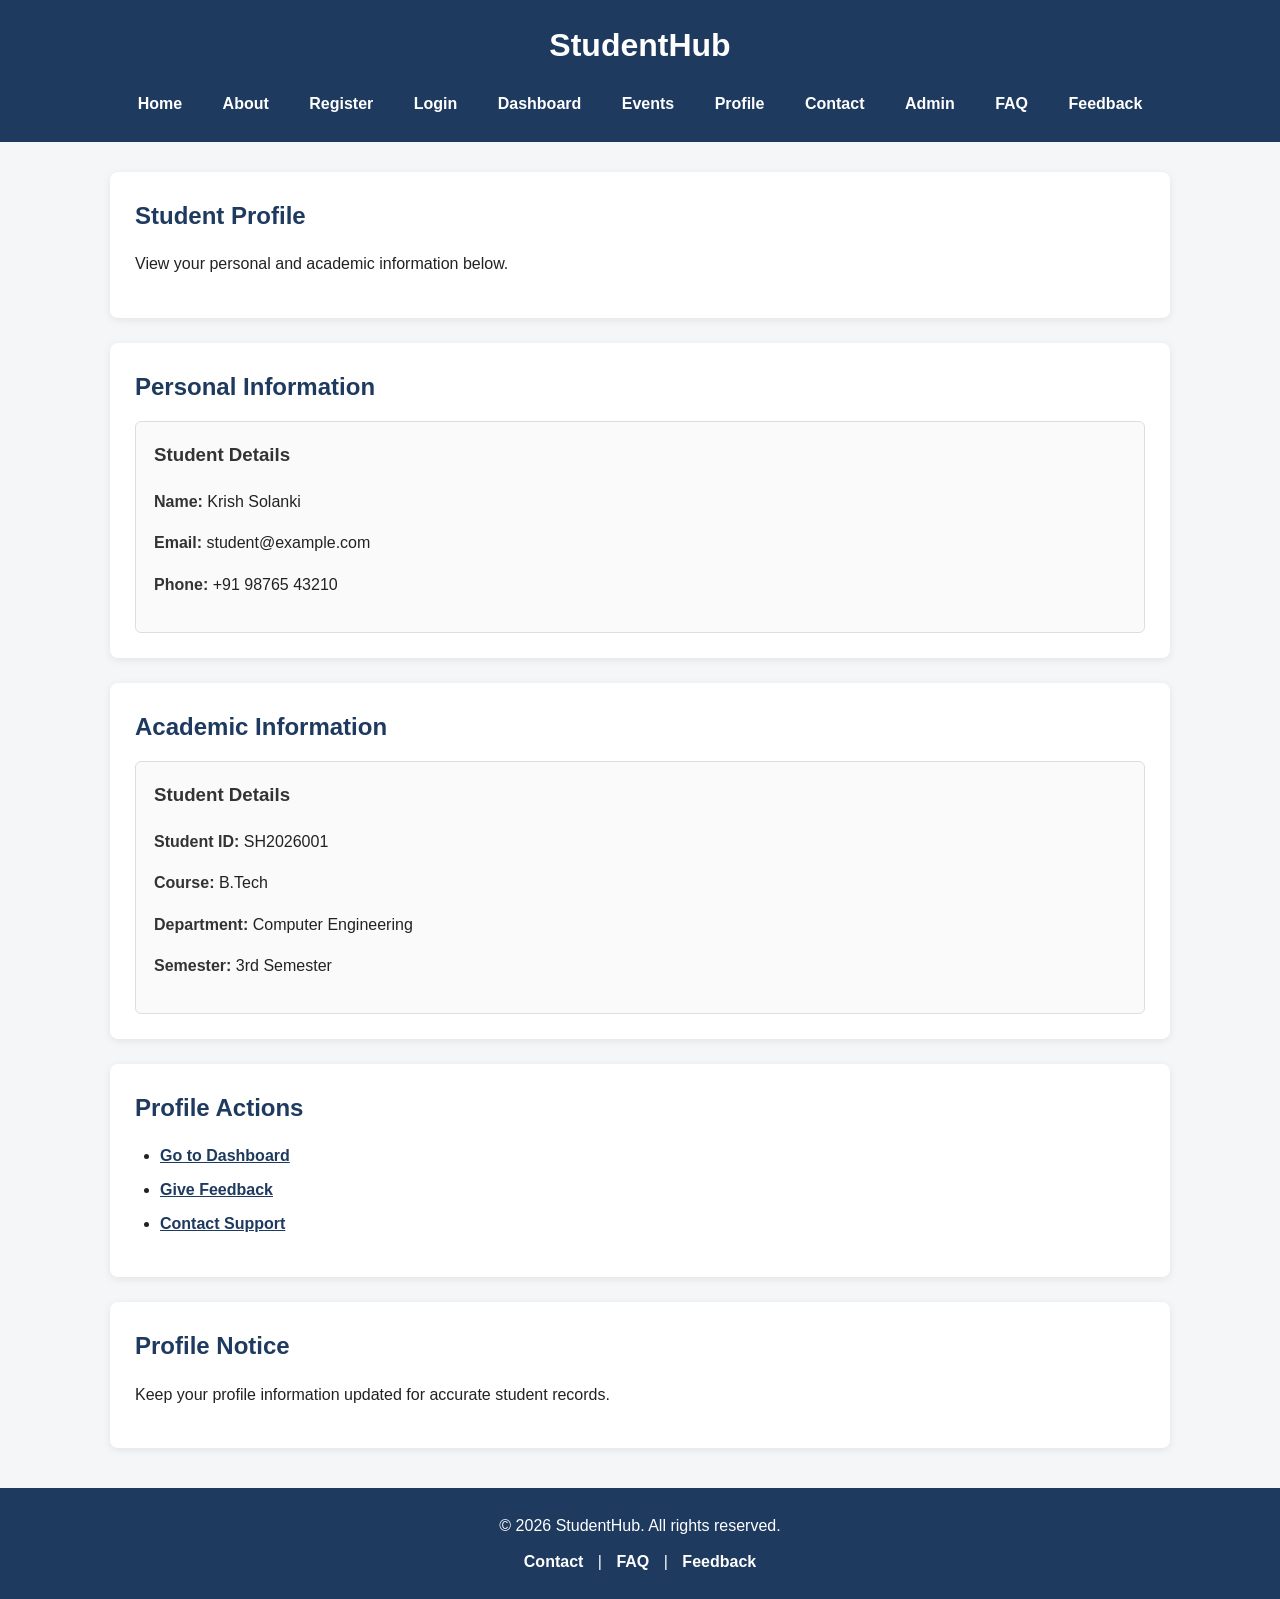
<file: WDF/prscticle1/studenthub/pages/profile.html>
<!DOCTYPE html>
<html lang="en">

<head>
    <meta charset="UTF-8">
    <meta name="viewport" content="width=device-width, initial-scale=1.0">
    <link rel="stylesheet" href="../css/style.css">

    <title>StudentHub - Profile</title>
</head>

<body>

    <!-- Skip link for accessibility -->
    <a href="#main-content">Skip to main content</a>

    <!-- Header -->
    <header>
        <h1>StudentHub</h1>

        <!-- Main Navigation -->
        <nav aria-label="Main navigation">
            <ul>
                        <li><a href="../index.html">Home</a></li>
                <li><a href="about.html">About</a></li>
                <li><a href="register.html">Register</a></li>
                <li><a href="login.html">Login</a></li>
                <li><a href="dashboard.html">Dashboard</a></li>
                <li><a href="events.html">Events</a></li>
                <li><a href="profile.html">Profile</a></li>
                <li><a href="contact.html">Contact</a></li>
                <li><a href="admin.html">Admin</a></li>
                <li><a href="faq.html">FAQ</a></li>
                <li><a href="feedback.html">Feedback</a></li>
            </ul>
        </nav>
    </header>

    <!-- Main Content -->
    <main id="main-content">

        <!-- Profile Introduction -->
        <section>
            <h2>Student Profile</h2>

            <p>
                View your personal and academic information below.
            </p>
        </section>

        <!-- Personal Information -->
        <section>
            <h2>Personal Information</h2>

            <article>
                <h3>Student Details</h3>

                <p><strong>Name:</strong> Krish Solanki</p>
                <p><strong>Email:</strong> student@example.com</p>
                <p><strong>Phone:</strong> +91 98765 43210</p>
            </article>
        </section>

        <!-- Academic Information -->
        <section>
            <h2>Academic Information</h2>

            <article>
                <h3>Student Details</h3>

                <p><strong>Student ID:</strong> SH2026001</p>
                <p><strong>Course:</strong> B.Tech</p>
                <p><strong>Department:</strong> Computer Engineering</p>
                <p><strong>Semester:</strong> 3rd Semester</p>
            </article>
        </section>

        <!-- Profile Actions -->
        <section>
            <h2>Profile Actions</h2>

            <ul>
                <li><a href="dashboard.html">Go to Dashboard</a></li>
                <li><a href="feedback.html">Give Feedback</a></li>
                <li><a href="contact.html">Contact Support</a></li>
            </ul>
        </section>

        <!-- Notice -->
        <aside>
            <h2>Profile Notice</h2>

            <p>
                Keep your profile information updated for accurate
                student records.
            </p>
        </aside>

    </main>

    <!-- Footer -->
    <footer>
        <p>&copy; 2026 StudentHub. All rights reserved.</p>

        <nav aria-label="Footer navigation">
            <a href="contact.html">Contact</a> |
            <a href="faq.html">FAQ</a> |
            <a href="feedback.html">Feedback</a>
        </nav>
    </footer>

</body>

</html>
</file>
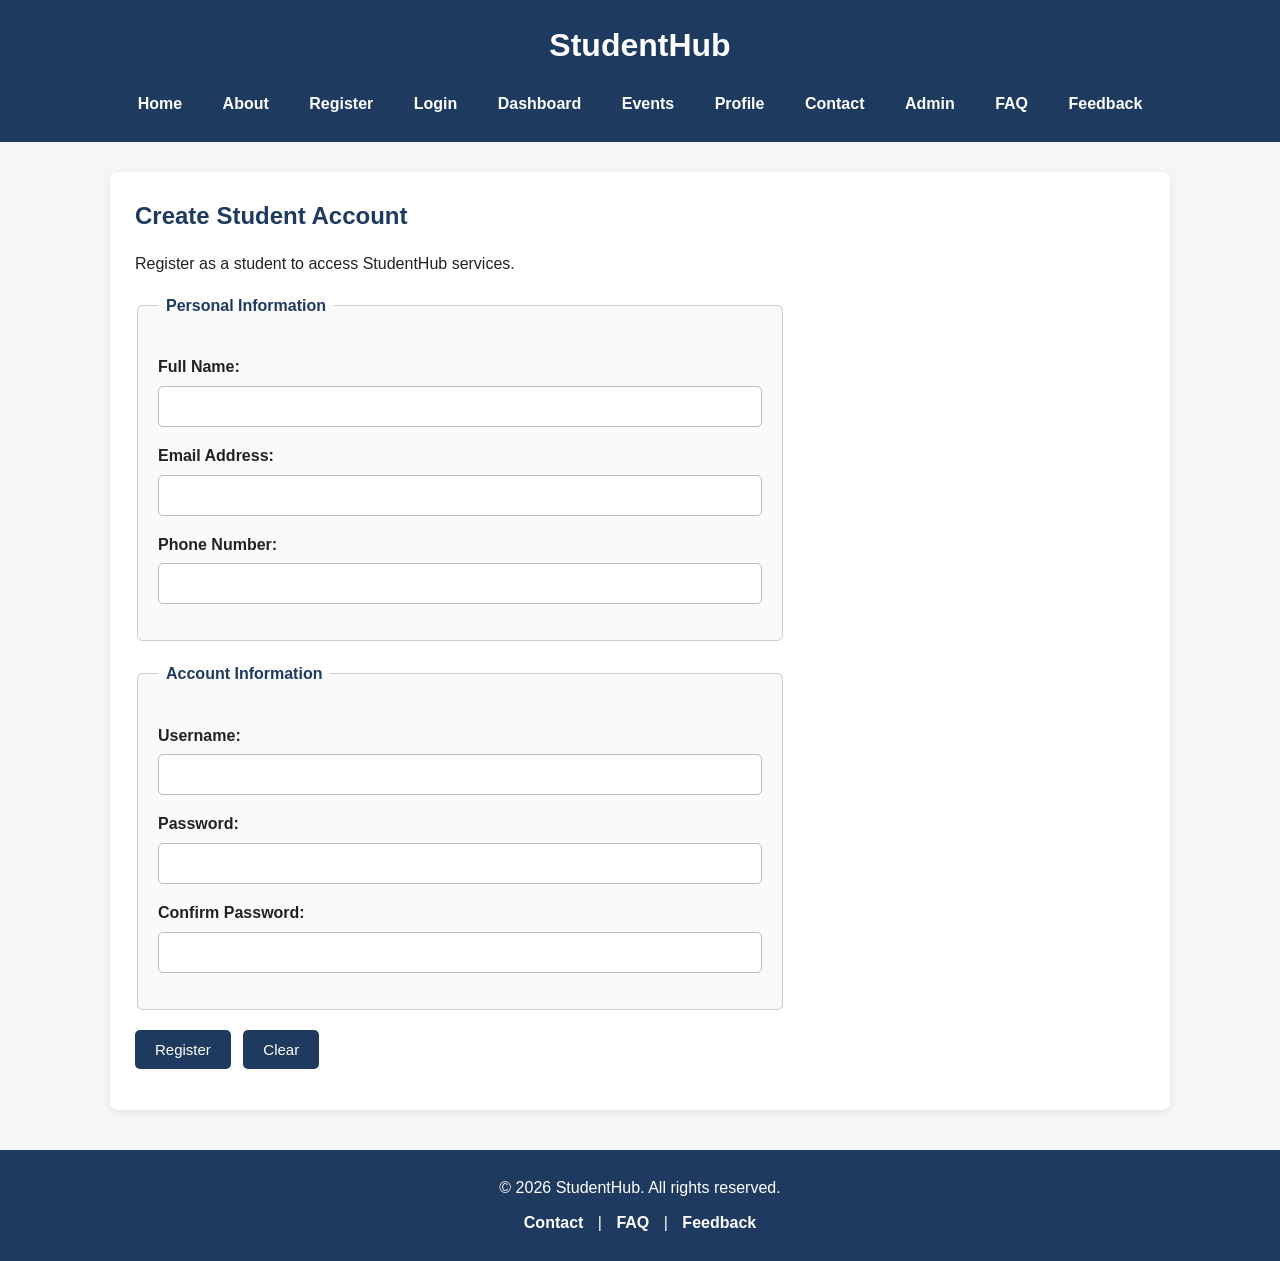
<file: WDF/prscticle1/studenthub/pages/register.html>
<!DOCTYPE html>
<html lang="en">

<head>
    <meta charset="UTF-8">
    <meta name="viewport" content="width=device-width, initial-scale=1.0">
    <link rel="stylesheet" href="../css/style.css">

    <title>StudentHub - Register</title>
</head>

<body>

    <!-- Skip link for accessibility -->
    <a href="#main-content">Skip to main content</a>

    <!-- Header -->
    <header>
        <h1>StudentHub</h1>

        <!-- Main Navigation -->
        <nav aria-label="Main navigation">
            <ul>
                <li><a href="../index.html">Home</a></li>
                <li><a href="about.html">About</a></li>
                <li><a href="register.html">Register</a></li>
                <li><a href="login.html">Login</a></li>
                <li><a href="dashboard.html">Dashboard</a></li>
                <li><a href="events.html">Events</a></li>
                <li><a href="profile.html">Profile</a></li>
                <li><a href="contact.html">Contact</a></li>
                <li><a href="admin.html">Admin</a></li>
                <li><a href="faq.html">FAQ</a></li>
                <li><a href="feedback.html">Feedback</a></li>
            </ul>
        </nav>
    </header>

    <!-- Main Content -->
    <main id="main-content">

        <section>
            <h2>Create Student Account</h2>

            <p>
                Register as a student to access StudentHub services.
            </p>

            <!-- Registration Form -->
            <form action="#" method="post">

                <fieldset>
                    <legend>Personal Information</legend>

                    <p>
                        <label for="fullname">Full Name:</label><br>
                        <input type="text" id="fullname" name="fullname"
                            autocomplete="name" required>
                    </p>

                    <p>
                        <label for="email">Email Address:</label><br>
                        <input type="email" id="email" name="email"
                            autocomplete="email" required>
                    </p>

                    <p>
                        <label for="phone">Phone Number:</label><br>
                        <input type="tel" id="phone" name="phone"
                            autocomplete="tel" required>
                    </p>

                </fieldset>

                <fieldset>
                    <legend>Account Information</legend>

                    <p>
                        <label for="username">Username:</label><br>
                        <input type="text" id="username" name="username"
                            autocomplete="username" required>
                    </p>

                    <p>
                        <label for="password">Password:</label><br>
                        <input type="password" id="password" name="password"
                            autocomplete="new-password" required>
                    </p>

                    <p>
                        <label for="confirm-password">Confirm Password:</label><br>
                        <input type="password" id="confirm-password"
                            name="confirm-password"
                            autocomplete="new-password" required>
                    </p>

                </fieldset>

                <p>
                    <button type="submit">Register</button>
                    <button type="reset">Clear</button>
                </p>

            </form>

        </section>

    </main>

    <!-- Footer -->
    <footer>
        <p>&copy; 2026 StudentHub. All rights reserved.</p>

        <nav aria-label="Footer navigation">
            <a href="contact.html">Contact</a> |
            <a href="faq.html">FAQ</a> |
            <a href="feedback.html">Feedback</a>
        </nav>
    </footer>

</body>

</html>
</file>
<file: WDF/prscticle1/studenthub/css/style.css>
* {
    box-sizing: border-box;
}

html {
    scroll-behavior: smooth;
}

body {
    font-family: Arial, Helvetica, sans-serif;
    margin: 0;
    padding: 0;
    background-color: #f4f6f8;
    color: #222;
    line-height: 1.6;
}


/* ---------- 2. SKIP TO CONTENT ---------- */

a[href="#main-content"] {
    position: absolute;
    left: -9999px;
    top: 10px;
}

a[href="#main-content"]:focus {
    left: 10px;
    z-index: 1000;
    background-color: #222;
    color: white;
    padding: 10px 15px;
    text-decoration: none;
    border-radius: 4px;
}


/* ---------- 3. HEADER ---------- */

header {
    background-color: #1e3a5f;
    color: white;
    padding: 20px;
    text-align: center;
}

header h1 {
    margin: 0 0 15px 0;
    font-size: 32px;
}


/* ---------- 4. NAVIGATION ---------- */

nav ul {
    list-style: none;
    padding: 0;
    margin: 0;
}

nav li {
    display: inline-block;
    margin: 5px 8px;
}

nav a {
    color: white;
    text-decoration: none;
    font-weight: bold;
    padding: 8px 10px;
    border-radius: 4px;
}

nav a:hover,
nav a:focus {
    background-color: #315b88;
    text-decoration: underline;
}


/* ---------- 5. MAIN CONTENT ---------- */

main {
    max-width: 1100px;
    margin: 30px auto;
    padding: 0 20px;
}


/* ---------- 6. SECTIONS & ASIDE ---------- */

section,
aside {
    background-color: white;
    padding: 25px;
    margin-bottom: 25px;
    border-radius: 8px;
    box-shadow: 0 2px 8px rgba(0, 0, 0, 0.08);
}


/* ---------- 7. HEADINGS ---------- */

h2 {
    color: #1e3a5f;
    margin-top: 0;
    margin-bottom: 15px;
}

h3 {
    color: #333;
    margin-top: 0;
}


/* ---------- 8. ARTICLES ---------- */

article {
    border: 1px solid #ddd;
    padding: 18px;
    margin-bottom: 15px;
    border-radius: 6px;
    background-color: #fafafa;
}

article:last-child {
    margin-bottom: 0;
}


/* ---------- 9. NORMAL LINKS ---------- */

main a {
    color: #1e3a5f;
    font-weight: bold;
}

main a:hover,
main a:focus {
    color: #0b6e99;
}


/* ---------- 10. LISTS ---------- */

main ul {
    padding-left: 25px;
}

main li {
    margin-bottom: 8px;
}


/* ---------- 11. FORMS ---------- */

form {
    max-width: 650px;
}

fieldset {
    border: 1px solid #ccc;
    padding: 20px;
    margin-bottom: 20px;
    border-radius: 6px;
    background-color: #fafafa;
}

legend {
    padding: 0 8px;
    font-weight: bold;
    color: #1e3a5f;
}

label {
    font-weight: bold;
}


/* ---------- 12. INPUT FIELDS ---------- */

input,
select,
textarea {
    width: 100%;
    padding: 11px;
    margin-top: 6px;
    border: 1px solid #bbb;
    border-radius: 5px;
    font-family: inherit;
    font-size: 15px;
    background-color: white;
}

textarea {
    resize: vertical;
}


/* ---------- 13. INPUT FOCUS ---------- */

input:focus,
select:focus,
textarea:focus {
    outline: 2px solid #1e3a5f;
    border-color: #1e3a5f;
}


/* ---------- 14. BUTTONS ---------- */

button {
    background-color: #1e3a5f;
    color: white;
    border: none;
    padding: 11px 20px;
    margin-right: 8px;
    border-radius: 5px;
    font-size: 15px;
    cursor: pointer;
}

button:hover,
button:focus {
    background-color: #162d4a;
}


/* ---------- 15. FOOTER ---------- */

footer {
    background-color: #1e3a5f;
    color: white;
    text-align: center;
    padding: 25px 20px;
    margin-top: 40px;
}

footer p {
    margin: 0 0 10px 0;
}

footer nav a {
    color: white;
    text-decoration: none;
}

footer nav a:hover,
footer nav a:focus {
    text-decoration: underline;
}


/* ---------- 16. STRONG TEXT ---------- */

strong {
    color: #333;
}


/* ---------- 17. TABLET / MOBILE ---------- */

@media (max-width: 768px) {

    header {
        padding: 15px;
    }

    header h1 {
        font-size: 26px;
    }

    nav li {
        display: block;
        margin: 8px 0;
    }

    nav a {
        display: inline-block;
    }

    main {
        margin: 20px auto;
        padding: 0 15px;
    }

    section,
    aside {
        padding: 20px;
    }
}


/* ---------- 18. SMALL MOBILE ---------- */

@media (max-width: 480px) {

    header h1 {
        font-size: 24px;
    }

    main {
        padding: 0 10px;
    }

    section,
    aside {
        padding: 15px;
    }

    button {
        width: 100%;
        margin-bottom: 10px;
    }

    input,
    select,
    textarea {
        font-size: 14px;
    }
}
</file>
